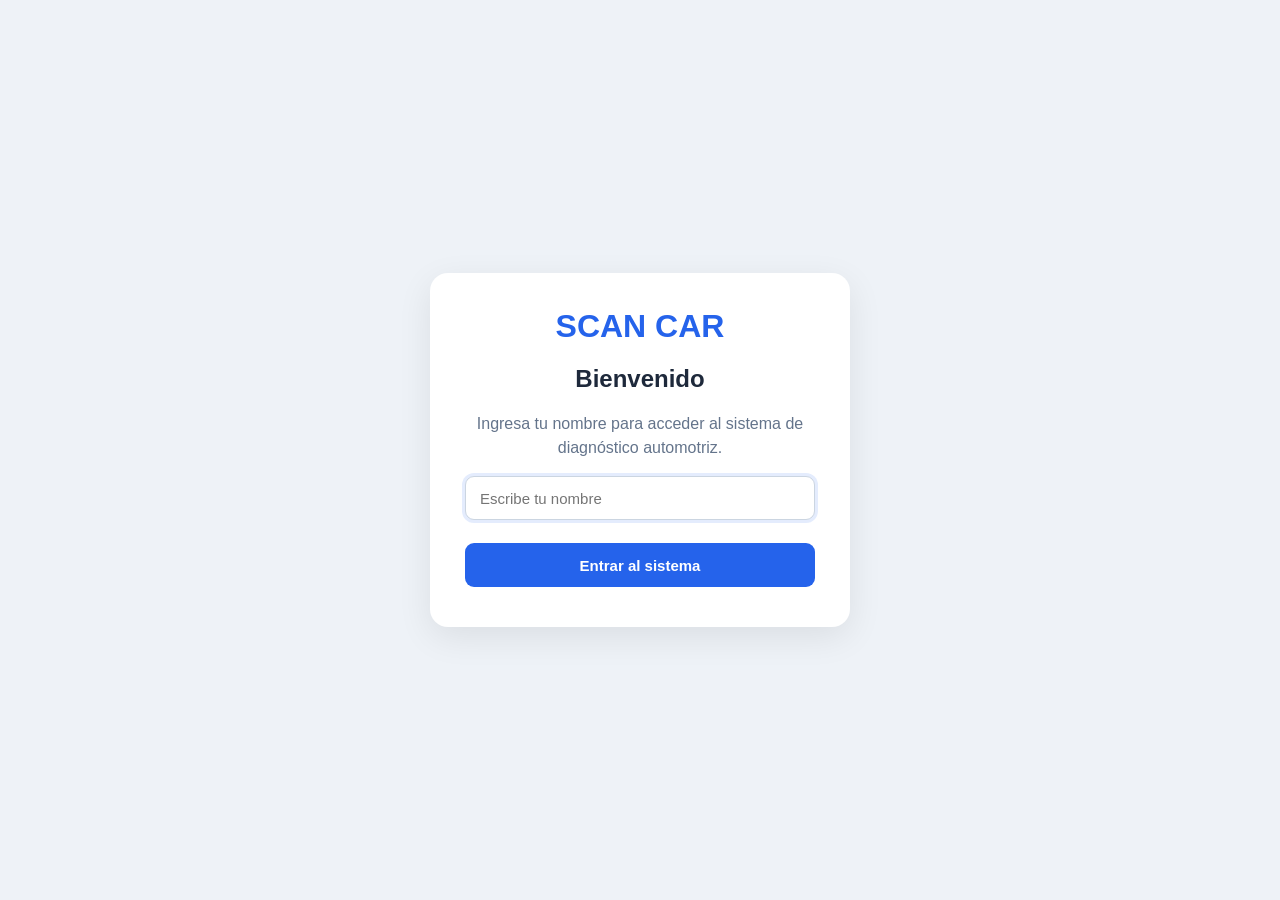
<file: index.html>
<!DOCTYPE html>
<html lang="es">
<head>
    
<meta name="viewport" content="width=device-width, initial-scale=1.0">
<meta name="theme-color" content="#123b66">
<link rel="manifest" href="./manifest.json">

    <meta charset="UTF-8">
    <meta name="viewport" content="width=device-width, initial-scale=1.0">
    <title>SCAN CAR | Panel principal</title>
    <link rel="stylesheet" href="estilos.css">

    <style>
        * {
            box-sizing: border-box;
        }

        body {
            margin: 0;
            font-family: Arial, sans-serif;
            background: #eef2f7;
            color: #1e293b;
        }

        .login-container {
            min-height: 100vh;
            display: flex;
            align-items: center;
            justify-content: center;
            padding: 20px;
        }

        .login-card {
            background: white;
            width: 100%;
            max-width: 420px;
            padding: 35px;
            border-radius: 18px;
            box-shadow: 0 10px 35px #00000015;
            text-align: center;
        }

        .logo {
            font-size: 32px;
            font-weight: bold;
            color: #2563eb;
            margin-bottom: 8px;
        }

        .login-card p {
            color: #64748b;
            line-height: 1.5;
        }

        input {
            width: 100%;
            padding: 14px;
            border: 1px solid #cbd5e1;
            border-radius: 9px;
            margin: 15px 0;
            font-size: 16px;
        }

        button, .btn {
            display: inline-block;
            border: none;
            border-radius: 9px;
            padding: 12px 18px;
            background: #2563eb;
            color: white;
            font-size: 15px;
            text-decoration: none;
            cursor: pointer;
            font-weight: bold;
        }

        button:hover, .btn:hover {
            background: #1d4ed8;
        }

        .login-card button {
            width: 100%;
        }

        .app {
            min-height: 100vh;
            display: flex;
        }

        .sidebar {
            width: 245px;
            flex-shrink: 0;
            background: #0f172a;
            color: white;
            padding: 25px 15px;
        }

        .sidebar h2 {
            margin: 0 0 8px;
            color: #60a5fa;
        }

        .sidebar p {
            color: #cbd5e1;
            font-size: 14px;
            margin-bottom: 30px;
        }

        .sidebar a {
            display: block;
            color: #e2e8f0;
            text-decoration: none;
            padding: 13px;
            border-radius: 8px;
            margin: 5px 0;
        }

        .sidebar a:hover,
        .sidebar a.active {
            background: #1e293b;
            color: #60a5fa;
        }

        .main {
            flex: 1;
            min-width: 0;
            padding: 30px;
        }

        .topbar {
            display: flex;
            justify-content: space-between;
            align-items: center;
            flex-wrap: wrap;
            gap: 15px;
            margin-bottom: 25px;
        }

        .topbar h1 {
            margin: 0;
            font-size: 28px;
        }

        .welcome {
            color: #64748b;
            margin-top: 8px;
        }

        .logout {
            background: #dc2626;
        }

        .logout:hover {
            background: #b91c1c;
        }

        .hero {
            background: linear-gradient(135deg, #1d4ed8, #0f172a);
            color: white;
            padding: 32px;
            border-radius: 16px;
            margin-bottom: 25px;
        }

        .hero h2 {
            font-size: 28px;
            margin-top: 0;
        }

        .hero p {
            line-height: 1.6;
            max-width: 650px;
        }

        .cards {
            display: grid;
            grid-template-columns: repeat(auto-fit, minmax(210px, 1fr));
            gap: 18px;
        }

        .card {
            background: white;
            padding: 22px;
            border-radius: 14px;
            box-shadow: 0 5px 20px #00000008;
        }

        .card .emoji {
            font-size: 30px;
        }

        .card h3 {
            margin-bottom: 8px;
        }

        .card p {
            color: #64748b;
            line-height: 1.5;
            min-height: 45px;
        }

        .card a {
            display: inline-block;
            margin-top: 8px;
        }

        .footer {
            margin-top: 30px;
            color: #64748b;
            font-size: 13px;
            text-align: center;
        }

        @media (max-width: 700px) {
            .app {
                display: block;
            }

            .sidebar {
                width: 100%;
            }

            .sidebar p {
                margin-bottom: 15px;
            }

            .main {
                padding: 18px;
            }

            .topbar h1 {
                font-size: 23px;
            }
        }
    </style>
</head>

<body>
    <div id="contenido"></div>

    <script>
        // No redirigir la página automáticamente.
        // Si no existe un nombre guardado, mostrar el formulario.
        const contenido = document.getElementById("contenido");
        const nombreGuardado = localStorage.getItem("scanCarNombre");

        function mostrarLogin() {
            contenido.innerHTML = `
                <main class="login-container">
                    <section class="login-card">
                        <div class="logo"> SCAN CAR</div>
                        <h2>Bienvenido</h2>
                        <p>Ingresa tu nombre para acceder al sistema de diagnóstico automotriz.</p>

                        <form id="formLogin">
                            <input
                                type="text"
                                id="nombre"
                                placeholder="Escribe tu nombre"
                                autocomplete="name"
                                required
                                maxlength="60"
                            >
                            <button type="submit">Entrar al sistema</button>
                        </form>
                    </section>
                </main>
            `;

            const formulario = document.getElementById("formLogin");
            const campoNombre = document.getElementById("nombre");

            formulario.addEventListener("submit", function(evento) {
                evento.preventDefault();

                const nombre = campoNombre.value.trim();

                if (nombre.length === 0) {
                    campoNombre.focus();
                    return;
                }

                localStorage.setItem("scanCarNombre", nombre);

                // Mostrar el panel directamente, sin redirecciones.
                mostrarPanel(nombre);
            });

            campoNombre.focus();
        }

        function mostrarPanel(nombre) {
            contenido.innerHTML = `
                <div class="app">
                    <aside class="sidebar">
                        <h2> SCAN CAR</h2>
                        <p>Sistema de diagnóstico automotriz</p>

                        <a href="index.html" class="active"> Inicio</a>
                        <a href="vehiculo.html"> Seleccionar vehículo</a>
                        <a href="diagnostico.html"> Nuevo diagnóstico</a>
                        <a href="resultado.html"> Resultados</a>
                        <a href="historial.html"> Historial</a>
                        <a href="mantenimiento.html"> Mantenimiento</a>
                    </aside>

                    <main class="main">
                        <header class="topbar">
                            <div>
                                <h1>Panel principal</h1>
                                <p class="welcome">
                                    ¡Hola, ${escaparHTML(nombre)}! Bienvenido a SCAN CAR.
                                </p>
                            </div>

                            <button type="button" class="logout" id="cerrarSesion">
                                Cerrar sesión
                            </button>
                        </header>

                        <section class="hero">
                            <h2>Tu vehículo, en buenas manos</h2>
                            <p>
                                SCAN CAR te permite registrar tu vehículo, consultar
                                diagnósticos de demostración y revisar recomendaciones
                                básicas para el mantenimiento de tu automóvil.
                            </p>
                            <a href="vehiculo.html" class="btn">Comenzar</a>
                        </section>

                        <section class="cards">
                            <article class="card">
                                <div class="emoji"></div>
                                <h3>Mi vehículo</h3>
                                <p>Selecciona la marca, modelo y datos de tu automóvil.</p>
                                <a href="vehiculo.html" class="btn">Seleccionar</a>
                            </article>

                            <article class="card">
                                <div class="emoji"></div>
                                <h3>Diagnóstico</h3>
                                <p>Registra un sonido para consultar el resultado de demostración.</p>
                                <a href="diagnostico.html" class="btn">Diagnosticar</a>
                            </article>

                            <article class="card">
                                <div class="emoji"></div>
                                <h3>Resultados</h3>
                                <p>Consulta el último reporte de diagnóstico guardado.</p>
                                <a href="resultado.html" class="btn">Ver resultados</a>
                            </article>

                            <article class="card">
                                <div class="emoji"></div>
                                <h3>Historial</h3>
                                <p>Revisa el último diagnóstico almacenado en el navegador.</p>
                                <a href="historial.html" class="btn">Ver historial</a>
                            </article>

                            <article class="card">
                                <div class="emoji"></div>
                                <h3>Mantenimiento</h3>
                                <p>Marca las tareas básicas de mantenimiento que hayas revisado.</p>
                                <a href="mantenimiento.html" class="btn">Abrir checklist</a>
                            </article>
                        </section>

                        <div class="footer">
                            SCAN CAR · Prototipo de diagnóstico automotriz
                        </div>
                    </main>
                </div>
            `;

            document.getElementById("cerrarSesion").addEventListener("click", function() {
                localStorage.removeItem("scanCarNombre");
                // Mostrar el formulario sin recargar ni redirigir.
                mostrarLogin();
            });
        }

        function escaparHTML(texto) {
            return texto.replace(/[&<>"']/g, function(caracter) {
                const entidades = {
                    "&": "&amp;",
                    "<": "&lt;",
                    ">": "&gt;",
                    '"': "&quot;",
                    "'": "&#39;"
                };

                return entidades[caracter];
            });
        }

        // Elegir una sola vista al cargar la página.
        if (nombreGuardado && nombreGuardado.trim() !== "") {
            mostrarPanel(nombreGuardado);
        } else {
            mostrarLogin();
        }
    </script>
    
<script>
  if ("serviceWorker" in navigator) {
    window.addEventListener("load", () => {
      navigator.serviceWorker.register("./service-worker.js")
        .then(() => console.log("SCAN CAR: servicio registrado"))
        .catch((error) => console.error("Error PWA:", error));
    });
  }
</script>

</body>
</html>
</file>
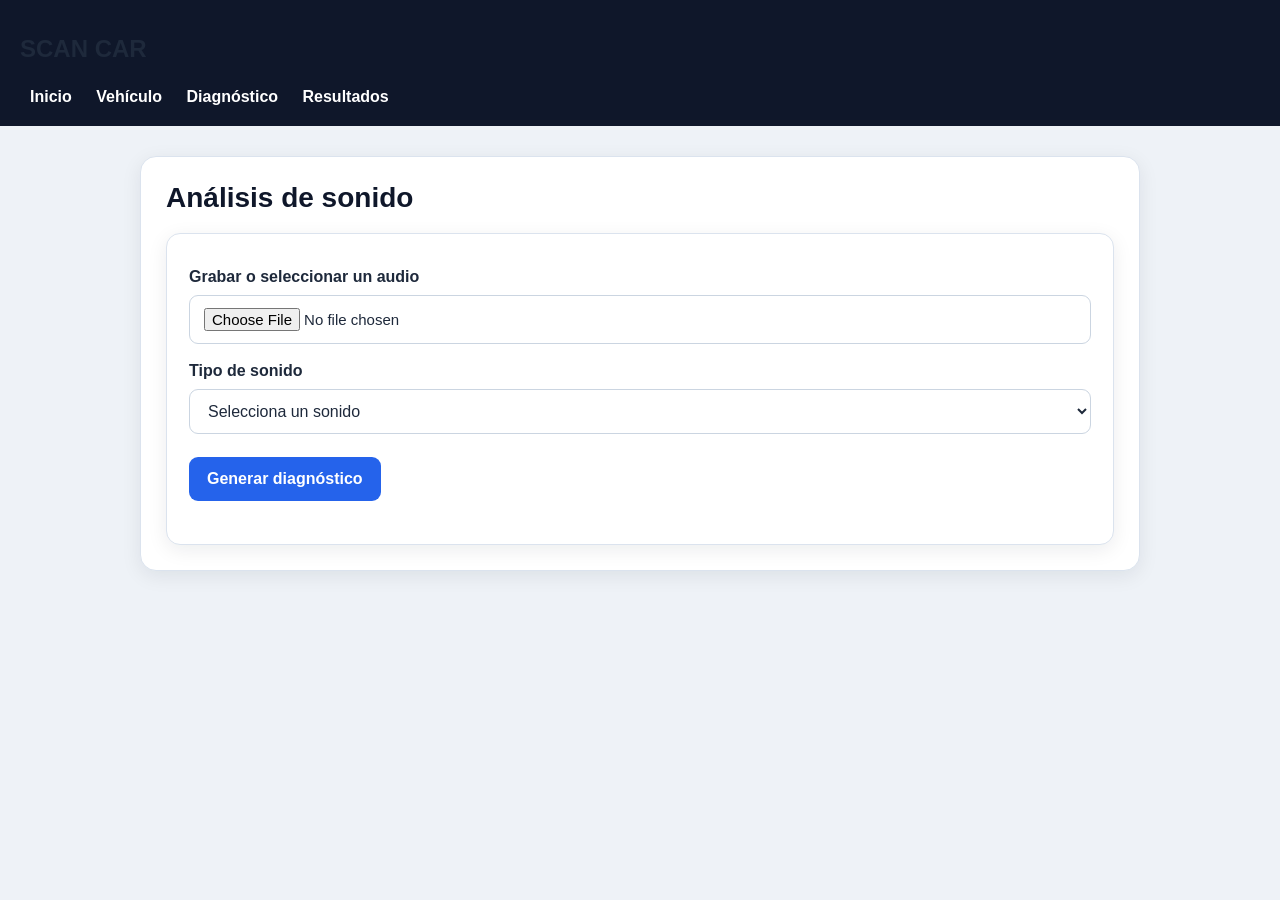
<file: diagnostico.html>
<!DOCTYPE html>
<html lang="es">
<head>
<meta charset="UTF-8">
<meta name="viewport" content="width=device-width, initial-scale=1">
<title>SCAN CAR - Diagnóstico</title>
<link rel="stylesheet" href="estilos.css">
</head>
<body>
<nav>
    <h2> SCAN CAR</h2>
    <a href="index.html">Inicio</a>
    <a href="vehiculo.html">Vehículo</a>
    <a href="diagnostico.html">Diagnóstico</a>
    <a href="resultado.html">Resultados</a>
</nav>

<main class="contenedor">
    <h1>Análisis de sonido</h1>
    <div class="tarjeta">
        <label>Grabar o seleccionar un audio</label>
        <input type="file" id="audio" accept="audio/*">
        <audio id="reproductor" controls hidden></audio>

        <label>Tipo de sonido</label>
        <select id="sonido">
            <option value="">Selecciona un sonido</option>
            <option value="normal">Sonido normal</option>
            <option value="golpeteo">Golpeteo metálico</option>
            <option value="chillido">Chillido</option>
            <option value="vibracion">Vibración irregular</option>
            <option value="arranque">Problema al arrancar</option>
        </select>

        <button onclick="analizar()">Generar diagnóstico</button>
        <p id="mensaje"></p>
    </div>
</main>
<script src="app.js"></script>
</body>
</html>
</file>
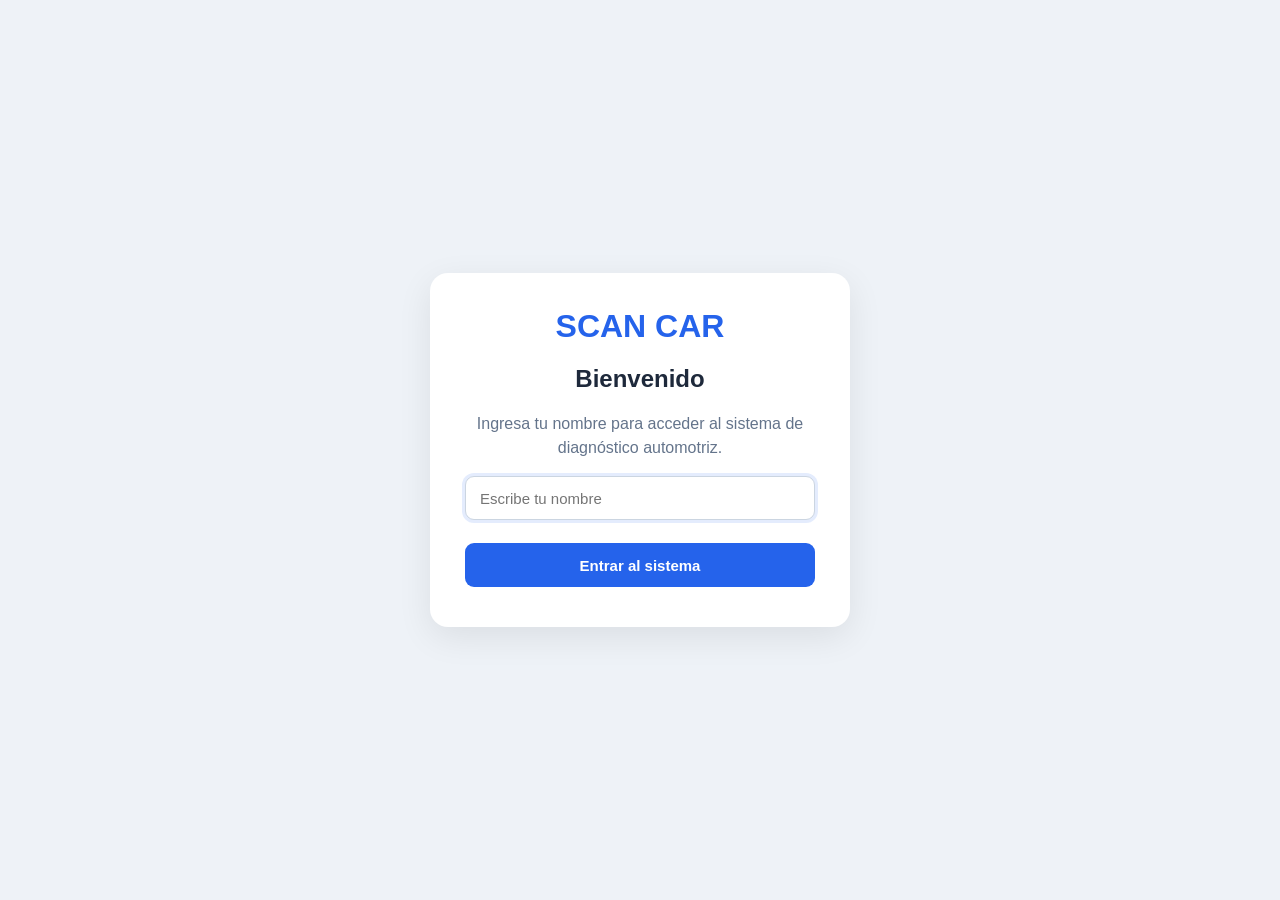
<file: historial.html>
<!DOCTYPE html>
<html lang="es">
<head>
    <meta charset="UTF-8">
    <meta name="viewport" content="width=device-width, initial-scale=1.0">
    <title>SCAN CAR | Historial</title>
    <link rel="stylesheet" href="estilos.css">
</head>
<body class="app-layout">

    <aside class="menu-lateral">
        <a class="marca-logo" href="index.html">SCAN<span>CAR</span></a>
        <p class="menu-titulo">MENÚ PRINCIPAL</p>
        <nav class="navegacion">
            <a href="index.html">⌂ &nbsp; Inicio</a>
            <a href="vehiculo.html"> &nbsp; Mis vehículos</a>
            <a href="diagnostico.html">◉ &nbsp; Nuevo diagnóstico</a>
            <a class="activo" href="historial.html">▤ &nbsp; Historial</a>
            <a href="mantenimiento.html"> &nbsp; Mantenimiento</a>
        </nav>
        <div class="menu-inferior">
            <p>SCAN CAR v1.0</p>
            <button class="enlace-menu" id="cerrarSesion">↪ Cerrar sesión</button>
        </div>
    </aside>

    <main class="contenido-app">
        <header class="encabezado-panel">
            <div>
                <p class="texto-secundario">REGISTRO DEL SISTEMA</p>
                <h1>Historial de diagnósticos</h1>
                <p class="texto-secundario">Consulta el último reporte disponible.</p>
            </div>
            <div class="avatar-usuario" id="avatar">U</div>
        </header>

        <section class="tarjeta-mantenimiento" id="reporte">
            <h2>Último diagnóstico</h2>
            <p class="texto-secundario">Todavía no hay un diagnóstico guardado.</p>
            <a href="diagnostico.html" class="boton-azul">Crear diagnóstico</a>
        </section>

        <footer class="pie-app">
            SCAN CAR © 2026 · Historial de revisión
        </footer>
    </main>

    <script>
        const nombre = localStorage.getItem("scanCarNombre");

        if (!nombre) {
            window.location.href = "index.html?acceso=1";
        }

        document.getElementById("avatar").textContent =
            (nombre || "U").charAt(0).toUpperCase();

        const reporte = JSON.parse(
            localStorage.getItem("diagnostico") || "null"
        );

        const vehiculo = JSON.parse(
            localStorage.getItem("vehiculo") || "null"
        );

        const contenedor = document.getElementById("reporte");

        if (reporte) {
            contenedor.replaceChildren();

            const titulo = document.createElement("h2");
            titulo.textContent = "Último diagnóstico guardado";

            const fecha = document.createElement("p");
            fecha.className = "texto-secundario";
            fecha.textContent = "Consulta registrada en este navegador.";

            const auto = document.createElement("p");
            auto.textContent = vehiculo
                ? `Vehículo: ${vehiculo.marca} ${vehiculo.modelo} ${vehiculo.anio}`
                : "Vehículo: no disponible";

            const sonido = document.createElement("p");
            sonido.textContent = "Tipo de sonido: " +
                (reporte.sonido || reporte.tipoSonido || "No especificado");

            const enlace = document.createElement("a");
            enlace.href = "resultado.html";
            enlace.className = "boton-azul";
            enlace.textContent = "Ver reporte completo";

            contenedor.append(titulo, fecha, auto, sonido, enlace);
        }

        document.getElementById("cerrarSesion").addEventListener("click", () => {
            localStorage.removeItem("scanCarNombre");
            window.location.href = "index.html?acceso=1";
        });
    </script>
</body>
</html>
</file>
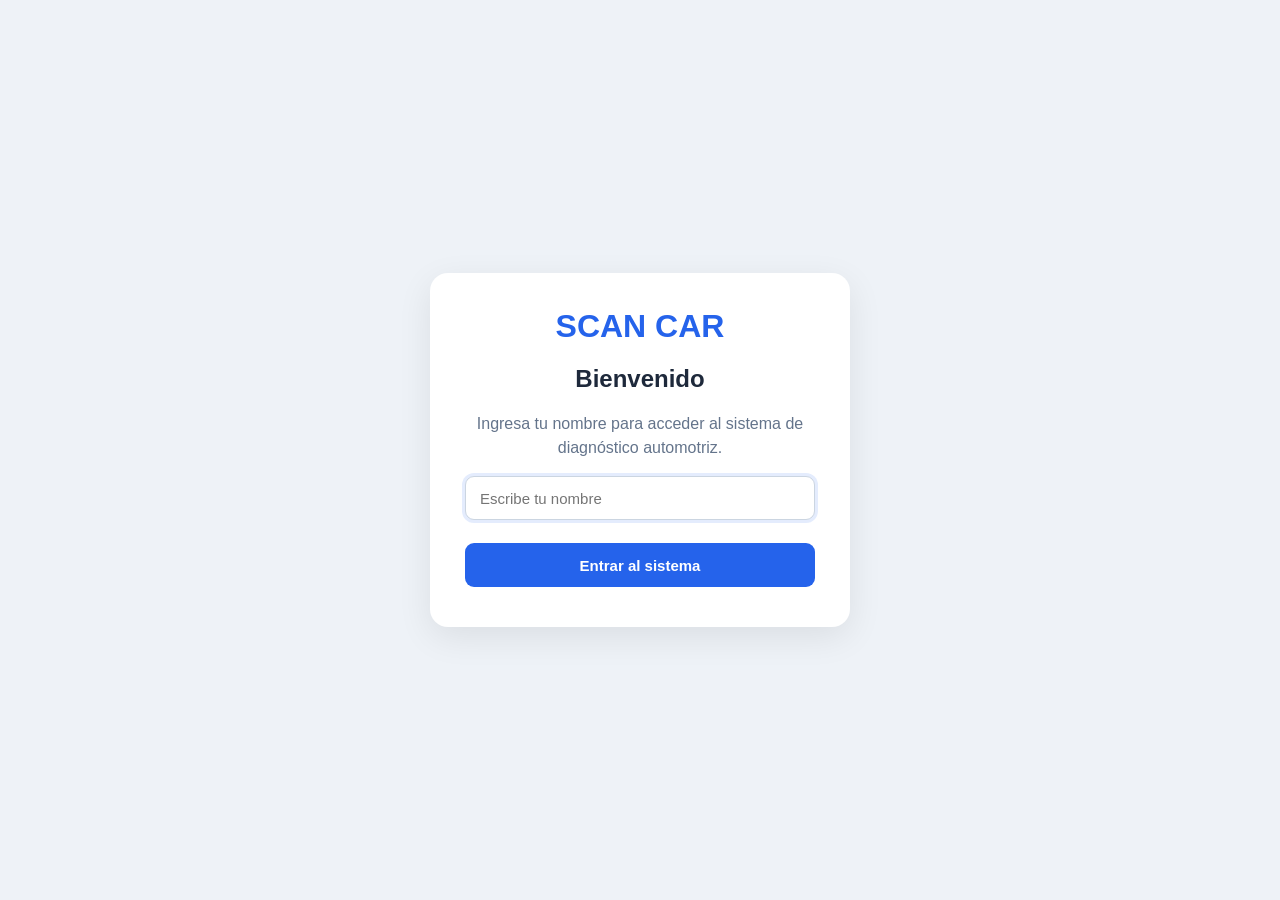
<file: mantenimiento.html>
<!DOCTYPE html>
<html lang="es">
<head>
    <meta charset="UTF-8">
    <meta name="viewport" content="width=device-width, initial-scale=1.0">
    <title>SCAN CAR | Mantenimiento</title>
    <link rel="stylesheet" href="estilos.css">
</head>
<body class="app-layout">

    <aside class="menu-lateral">
        <a class="marca-logo" href="index.html">SCAN<span>CAR</span></a>
        <p class="menu-titulo">MENÚ PRINCIPAL</p>
        <nav class="navegacion">
            <a href="index.html">⌂ &nbsp; Inicio</a>
            <a href="vehiculo.html"> &nbsp; Mis vehículos</a>
            <a href="diagnostico.html">◉ &nbsp; Nuevo diagnóstico</a>
            <a href="historial.html">▤ &nbsp; Historial</a>
            <a class="activo" href="mantenimiento.html"> &nbsp; Mantenimiento</a>
        </nav>
        <div class="menu-inferior">
            <p>SCAN CAR v1.0</p>
            <button class="enlace-menu" id="cerrarSesion">↪ Cerrar sesión</button>
        </div>
    </aside>

    <main class="contenido-app">
        <header class="encabezado-panel">
            <div>
                <p class="texto-secundario">PREVENCIÓN AUTOMOTRIZ</p>
                <h1>Mantenimiento preventivo</h1>
                <p class="texto-secundario">Lleva un control de las revisiones de tu vehículo.</p>
            </div>
            <div class="avatar-usuario" id="avatar">U</div>
        </header>

        <section class="bienvenida-panel">
            <div>
                <p class="etiqueta-azul">LISTA DE VERIFICACIÓN</p>
                <h2>Cuida tu vehículo antes de que falle.</h2>
                <p>Marca los componentes que ya revisaste. Tus cambios quedarán guardados en este navegador.</p>
            </div>
            <div class="imagen-auto">🛠️</div>
        </section>

        <section class="tarjeta-mantenimiento">
            <div class="fila-titulo">
                <h2>Lista de mantenimiento</h2>
                <span class="contador" id="contador">0 de 6 revisados</span>
            </div>

            <div class="barra-progreso">
                <div id="progreso"></div>
            </div>

            <div id="listaMantenimiento"></div>

            <div class="acciones-mantenimiento">
                <button class="boton-azul" id="guardar">Guardar revisiones</button>
                <button class="boton-secundario" id="reiniciar">Restablecer lista</button>
            </div>

            <p class="texto-secundario nota-mantenimiento">
                Esta lista es orientativa. Sigue el manual del fabricante y acude a un mecánico
                para revisiones técnicas.
            </p>
        </section>

        <footer class="pie-app">
            SCAN CAR © 2026 · Mantenimiento preventivo
        </footer>
    </main>

    <script>
        const nombre = localStorage.getItem("scanCarNombre");

        if (!nombre) {
            window.location.href = "index.html?acceso=1";
        }

        document.getElementById("avatar").textContent =
            (nombre || "U").charAt(0).toUpperCase();

        const tareasIniciales = [
            { id: "aceite", nombre: "Nivel y estado del aceite", detalle: "Comprobar según el manual del vehículo." },
            { id: "frenos", nombre: "Frenos", detalle: "Prestar atención a ruidos o cambios al frenar." },
            { id: "bateria", nombre: "Batería", detalle: "Revisar su estado y conexiones visibles." },
            { id: "llantas", nombre: "Llantas y presión", detalle: "Comprobar presión y desgaste." },
            { id: "luces", nombre: "Luces y señales", detalle: "Verificar faros, direccionales y luces traseras." },
            { id: "refrigerante", nombre: "Sistema de refrigeración", detalle: "Revisar el nivel en frío y buscar fugas visibles." }
        ];

        const clave = "scanCarMantenimiento";
        let tareasGuardadas = JSON.parse(localStorage.getItem(clave) || "null");

        if (!Array.isArray(tareasGuardadas) ||
            !tareasGuardadas.every(t => tareasIniciales.some(i => i.id === t.id))) {
            tareasGuardadas = tareasIniciales.map(t => ({
                ...t,
                completado: false,
                fecha: ""
            }));
        } else {
            tareasGuardadas = tareasIniciales.map(t => {
                const anterior = tareasGuardadas.find(item => item.id === t.id);
                return {
                    ...t,
                    completado: anterior ? Boolean(anterior.completado) : false,
                    fecha: anterior ? (anterior.fecha || "") : ""
                };
            });
        }

        const lista = document.getElementById("listaMantenimiento");

        function dibujarLista() {
            lista.innerHTML = "";

            tareasGuardadas.forEach(tarea => {
                const fila = document.createElement("label");
                fila.className = "fila-mantenimiento";

                const checkbox = document.createElement("input");
                checkbox.type = "checkbox";
                checkbox.checked = tarea.completado;
                checkbox.addEventListener("change", () => {
                    tarea.completado = checkbox.checked;
                    tarea.fecha = checkbox.checked
                        ? new Date().toLocaleDateString("es-MX")
                        : "";
                    actualizarProgreso();
                });

                const contenido = document.createElement("span");
                contenido.className = "contenido-tarea";

                const titulo = document.createElement("strong");
                titulo.textContent = tarea.nombre;

                const detalle = document.createElement("small");
                detalle.textContent = tarea.detalle;

                const estado = document.createElement("small");
                estado.className = "fecha-tarea";
                estado.textContent = tarea.completado
                    ? "Revisado: " + tarea.fecha
                    : "Pendiente de revisión";

                contenido.append(titulo, detalle, estado);
                fila.append(checkbox, contenido);
                lista.appendChild(fila);
            });

            actualizarProgreso();
        }

        function actualizarProgreso() {
            const total = tareasGuardadas.length;
            const hechas = tareasGuardadas.filter(t => t.completado).length;

            document.getElementById("contador").textContent =
                `${hechas} de ${total} revisados`;

            document.getElementById("progreso").style.width =
                (total ? hechas / total * 100 : 0) + "%";
        }

        document.getElementById("guardar").addEventListener("click", () => {
            localStorage.setItem(clave, JSON.stringify(tareasGuardadas));
            alert("Las revisiones se guardaron correctamente.");
        });

        document.getElementById("reiniciar").addEventListener("click", () => {
            if (!confirm("¿Quieres marcar todas las tareas como pendientes?")) return;

            tareasGuardadas = tareasIniciales.map(t => ({
                ...t,
                completado: false,
                fecha: ""
            }));

            localStorage.setItem(clave, JSON.stringify(tareasGuardadas));
            dibujarLista();
        });

        document.getElementById("cerrarSesion").addEventListener("click", () => {
            localStorage.removeItem("scanCarNombre");
            window.location.href = "index.html?acceso=1";
        });

        dibujarLista();
    </script>
</body>
</html>
</file>
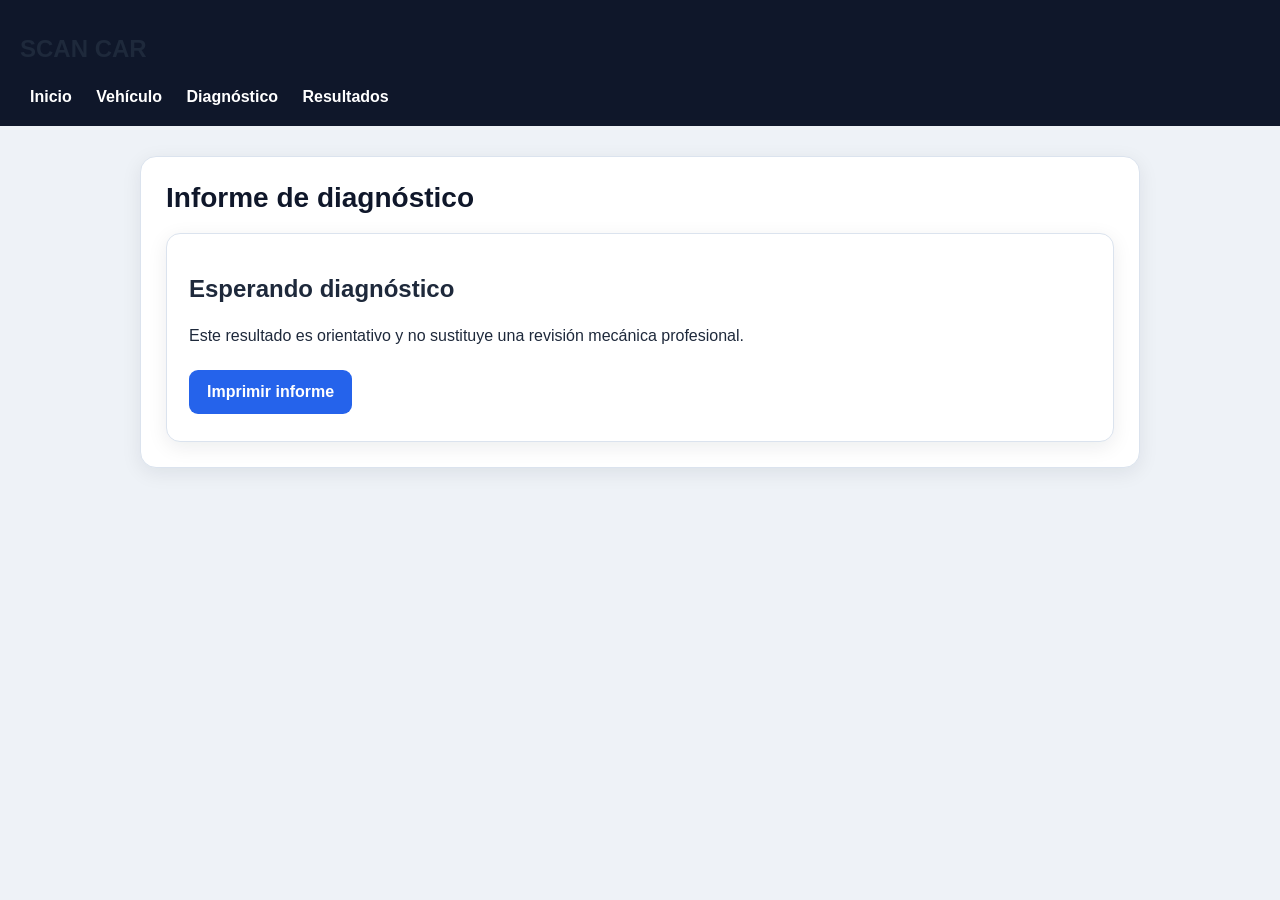
<file: resultado.html>
<!DOCTYPE html>
<html lang="es">
<head>
<meta charset="UTF-8">
<meta name="viewport" content="width=device-width, initial-scale=1">
<title>SCAN CAR - Resultados</title>
<link rel="stylesheet" href="estilos.css">
</head>
<body>
<nav>
    <h2> SCAN CAR</h2>
    <a href="index.html">Inicio</a>
    <a href="vehiculo.html">Vehículo</a>
    <a href="diagnostico.html">Diagnóstico</a>
    <a href="resultado.html">Resultados</a>
</nav>

<main class="contenedor">
    <h1>Informe de diagnóstico</h1>
    <div class="tarjeta">
        <h2 id="titulo">Esperando diagnóstico</h2>
        <p id="vehiculo"></p>
        <p id="observacion"></p>
        <p id="causas"></p>
        <p id="recomendacion"></p>
        <p class="nota">Este resultado es orientativo y no
        sustituye una revisión mecánica profesional.</p>
        <button onclick="window.print()">Imprimir informe</button>
    </div>
</main>
<script src="app.js"></script>
</body>
</html>
</file>
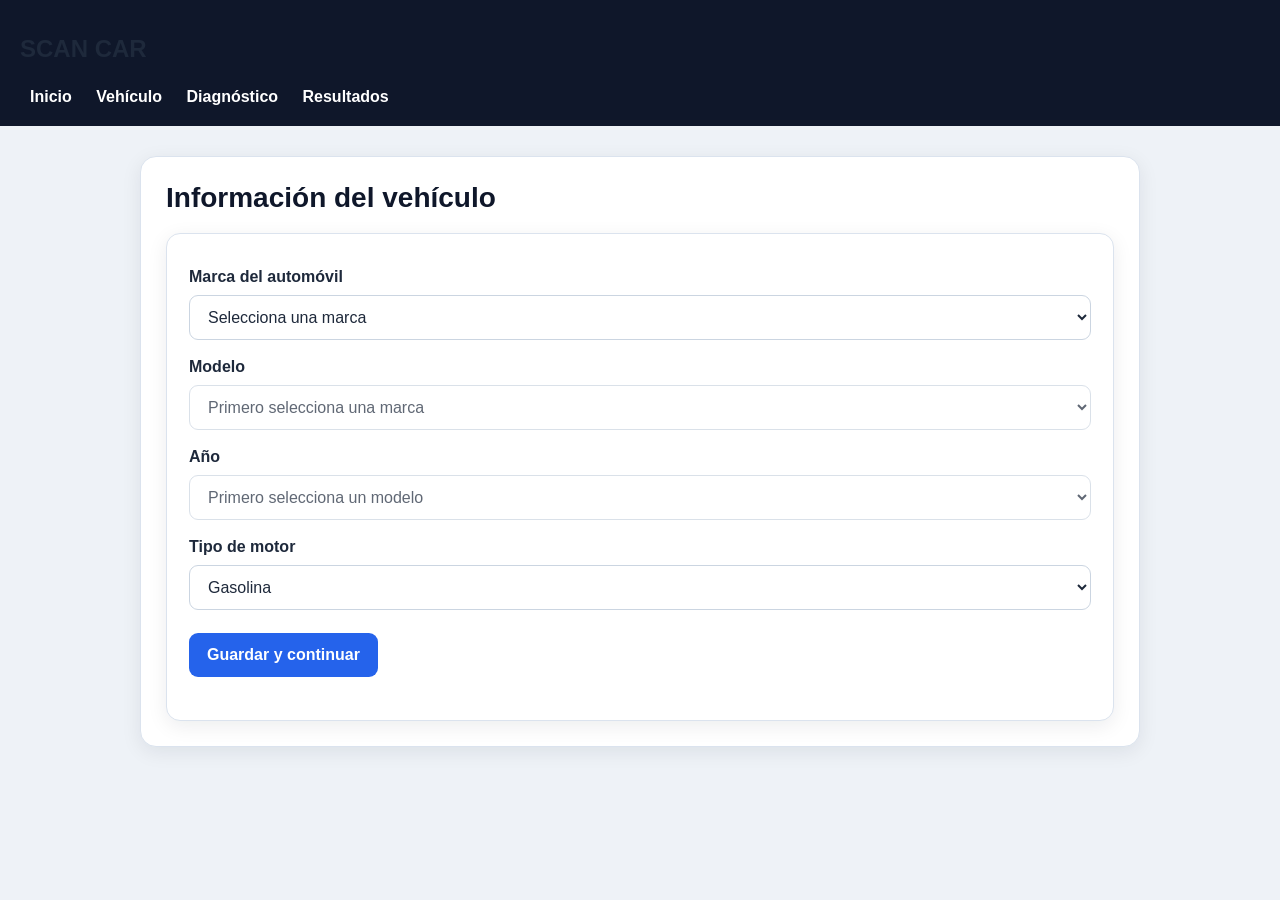
<file: vehiculo.html>
<!DOCTYPE html>
<html lang="es">
<head>
<meta charset="UTF-8">
<meta name="viewport" content="width=device-width, initial-scale=1">
<title>SCAN CAR - Vehículo</title>
<link rel="stylesheet" href="estilos.css">
</head>
<body>

<nav>
    <h2> SCAN CAR</h2>
    <a href="index.html">Inicio</a>
    <a href="vehiculo.html">Vehículo</a>
    <a href="diagnostico.html">Diagnóstico</a>
    <a href="resultado.html">Resultados</a>
</nav>

<main class="contenedor">
    <h1>Información del vehículo</h1>

    <div class="tarjeta">
        <label>Marca del automóvil</label>
        <select id="marca">
            <option value="">Selecciona una marca</option>
            <option>Nissan</option>
            <option>Toyota</option>
            <option>Chevrolet</option>
            <option>Ford</option>
            <option>Volkswagen</option>
            <option>Honda</option>
            <option>Mazda</option>
            <option>Kia</option>
            <option>Hyundai</option>
            <option>BMW</option>
            <option>Audi</option>
            <option>Mercedes-Benz</option>
        </select>

        <label>Modelo</label>
        <select id="modelo" disabled>
            <option value="">Primero selecciona una marca</option>
        </select>

        <label>Año</label>
        <select id="anio" disabled>
            <option value="">Primero selecciona un modelo</option>
        </select>

        <label>Tipo de motor</label>
        <select id="motor">
            <option>Gasolina</option>
            <option>Diésel</option>
            <option>Híbrido</option>
            <option>Eléctrico</option>
        </select>

        <button onclick="guardarVehiculo()">
            Guardar y continuar
        </button>

        <p id="mensaje"></p>
    </div>
</main>

<script src="app.js"></script>
</body>
</html>
</file>
<file: estilos.css>
/* ===== SCAN CAR: PANEL, MENÚ Y MANTENIMIENTO ===== */

.app-layout {
    margin: 0;
    min-height: 100vh;
    display: flex;
    background: #0b1120;
    color: #e8eef8;
    font-family: Arial, Helvetica, sans-serif;
}

.menu-lateral {
    width: 245px;
    flex-shrink: 0;
    box-sizing: border-box;
    padding: 28px 18px;
    background: #0f172a;
    border-right: 1px solid #26354c;
    display: flex;
    flex-direction: column;
}

.marca-logo {
    color: white;
    font-size: 25px;
    font-weight: 900;
    letter-spacing: 2px;
    text-decoration: none;
    padding: 0 10px;
}

.marca-logo span,
.pantalla-acceso h1 span {
    color: #38bdf8;
}

.menu-titulo {
    margin: 42px 10px 15px;
    color: #73849d;
    font-size: 11px;
    font-weight: bold;
    letter-spacing: 1.5px;
}

.navegacion {
    display: flex;
    flex-direction: column;
    gap: 8px;
}

.navegacion a {
    padding: 13px 12px;
    color: #a8b5c9;
    text-decoration: none;
    font-size: 14px;
    border-radius: 8px;
    transition: 0.2s;
}

.navegacion a:hover,
.navegacion a.activo {
    background: #12304a;
    color: #38bdf8;
}

.menu-inferior {
    margin-top: auto;
    padding: 25px 10px 0;
    color: #73849d;
    font-size: 12px;
}

.enlace-menu {
    background: none;
    border: none;
    padding: 8px 0;
    color: #a8b5c9;
    cursor: pointer;
    font-size: 13px;
}

.enlace-menu:hover {
    color: #38bdf8;
}

.contenido-app {
    flex: 1;
    min-width: 0;
    padding: 35px;
    max-width: 1500px;
    margin: 0 auto;
}

.encabezado-panel {
    display: flex;
    justify-content: space-between;
    align-items: center;
    gap: 20px;
    margin-bottom: 30px;
}

.encabezado-panel h1 {
    margin: 8px 0;
    font-size: 29px;
}

.texto-secundario {
    color: #91a0b7;
    font-size: 13px;
    line-height: 1.6;
}

.encabezado-panel .texto-secundario {
    margin: 4px 0;
}

.avatar-usuario {
    width: 46px;
    height: 46px;
    border-radius: 50%;
    display: grid;
    place-items: center;
    background: #123d5b;
    border: 1px solid #38bdf8;
    color: #7dd3fc;
    font-weight: bold;
    font-size: 20px;
}

.bienvenida-panel {
    display: flex;
    justify-content: space-between;
    align-items: center;
    gap: 25px;
    padding: 30px;
    border: 1px solid #254565;
    border-radius: 16px;
    background: linear-gradient(120deg, #10223a, #123754);
    margin-bottom: 32px;
}

.bienvenida-panel > div:first-child {
    max-width: 650px;
}

.etiqueta-azul {
    color: #38bdf8;
    font-size: 11px;
    font-weight: bold;
    letter-spacing: 1.5px;
}

.bienvenida-panel h2 {
    font-size: 27px;
    margin: 12px 0;
}

.bienvenida-panel p:not(.etiqueta-azul) {
    color: #bdcce0;
    line-height: 1.7;
    font-size: 14px;
}

.imagen-auto {
    font-size: 68px;
    padding: 15px;
}

.boton-azul,
.boton-secundario {
    display: inline-block;
    padding: 12px 17px;
    border-radius: 8px;
    font-size: 13px;
    font-weight: bold;
    text-decoration: none;
    cursor: pointer;
    transition: 0.2s;
}

.boton-azul {
    background: #0284c7;
    border: 1px solid #0284c7;
    color: white;
}

.boton-azul:hover {
    background: #0369a1;
}

.boton-secundario {
    background: #17253a;
    border: 1px solid #3a4b64;
    color: #dce8f8;
}

.boton-secundario:hover {
    background: #253650;
}

.titulo-seccion {
    margin: 0 0 17px;
    font-size: 19px;
}

.rejilla-resumen {
    display: grid;
    grid-template-columns: repeat(3, minmax(0, 1fr));
    gap: 18px;
}

.tarjeta-resumen,
.tarjeta-consejo,
.tarjeta-mantenimiento {
    padding: 22px;
    border: 1px solid #293952;
    border-radius: 13px;
    background: #111c30;
}

.icono-resumen {
    font-size: 25px;
}

.tarjeta-resumen p {
    color: #a8b5c9;
    font-size: 13px;
}

.tarjeta-resumen h3 {
    font-size: 17px;
    overflow-wrap: anywhere;
}

.tarjeta-resumen a {
    color: #38bdf8;
    font-size: 13px;
    text-decoration: none;
}

.tarjeta-consejo {
    margin-top: 25px;
    display: flex;
    justify-content: space-between;
    align-items: center;
    gap: 20px;
}

.tarjeta-consejo h2 {
    font-size: 17px;
}

.tarjeta-consejo p {
    color: #a8b5c9;
    font-size: 13px;
    line-height: 1.6;
}

.pie-app {
    margin-top: 35px;
    padding: 20px 0;
    border-top: 1px solid #253149;
    color: #73849d;
    font-size: 12px;
    text-align: center;
}

/* Mantenimiento */

.tarjeta-mantenimiento {
    max-width: 900px;
}

.fila-titulo {
    display: flex;
    justify-content: space-between;
    align-items: center;
    flex-wrap: wrap;
    gap: 10px;
}

.fila-titulo h2 {
    font-size: 19px;
}

.contador {
    color: #7dd3fc;
    font-size: 13px;
}

.barra-progreso {
    height: 7px;
    background: #253149;
    border-radius: 10px;
    overflow: hidden;
    margin: 10px 0 25px;
}

.barra-progreso div {
    width: 0;
    height: 100%;
    background: #38bdf8;
    transition: width 0.25s;
}

.fila-mantenimiento {
    display: flex;
    align-items: flex-start;
    gap: 14px;
    padding: 18px 4px;
    border-bottom: 1px solid #293952;
    cursor: pointer;
}

.fila-mantenimiento input {
    width: 18px;
    height: 18px;
    margin-top: 3px;
    accent-color: #0ea5e9;
    cursor: pointer;
}

.contenido-tarea {
    display: flex;
    flex-direction: column;
    gap: 6px;
}

.contenido-tarea strong {
    font-size: 14px;
}

.contenido-tarea small {
    color: #a8b5c9;
    font-size: 12px;
    line-height: 1.5;
}

.contenido-tarea .fecha-tarea {
    color: #38bdf8;
}

.acciones-mantenimiento {
    display: flex;
    gap: 12px;
    flex-wrap: wrap;
    margin-top: 25px;
}

.nota-mantenimiento {
    margin-top: 25px;
}

.pantalla-acceso {
    margin: auto;
    width: min(420px, calc(100% - 40px));
}

.pantalla-acceso .tarjeta-acceso {
    padding: 30px;
    border: 1px solid #293952;
    border-radius: 16px;
    background: #111c30;
}

.pantalla-acceso h1 {
    color: white;
}

.pantalla-acceso form {
    display: flex;
    flex-direction: column;
    gap: 12px;
}

.pantalla-acceso input {
    padding: 13px;
    border-radius: 8px;
    border: 1px solid #33445f;
    background: #0b1120;
    color: white;
}

@media (max-width: 900px) {
    .menu-lateral {
        width: 205px;
        padding: 22px 12px;
    }

    .contenido-app {
        padding: 25px 18px;
    }

    .rejilla-resumen {
        grid-template-columns: 1fr;
    }

    .bienvenida-panel {
        padding: 22px;
    }
}

@media (max-width: 620px) {
    .app-layout {
        flex-direction: column;
    }

    .menu-lateral {
        width: 100%;
        padding: 15px;
        border-right: none;
        border-bottom: 1px solid #26354c;
    }

    .menu-titulo {
        margin-top: 20px;
    }

    .navegacion {
        display: grid;
        grid-template-columns: repeat(2, minmax(0, 1fr));
    }

    .menu-inferior {
        padding-top: 10px;
    }

    .contenido-app {
        padding: 20px 14px;
    }

    .encabezado-panel h1 {
        font-size: 23px;
    }

    .bienvenida-panel {
        flex-direction: column-reverse;
        align-items: flex-start;
    }

    .imagen-auto {
        padding: 0;
        font-size: 45px;
    }

    .tarjeta-consejo {
        flex-direction: column;
        align-items: flex-start;
    }
}

/* =====================================
   ESTILO GENERAL DE LAS PAGINAS SCAN CAR
   ===================================== */

:root {
    --sc-azul: #2563eb;
    --sc-azul-oscuro: #0f172a;
    --sc-fondo: #eef2f7;
    --sc-blanco: #ffffff;
    --sc-texto: #1e293b;
    --sc-gris: #64748b;
    --sc-borde: #dbe3ee;
    --sc-sombra: 0 5px 20px rgba(15, 23, 42, 0.08);
}

body {
    margin: 0;
    font-family: Arial, Helvetica, sans-serif;
    background: var(--sc-fondo);
    color: var(--sc-texto);
}

main, section, article, form {
    max-width: 100%;
}

h1, h2, h3 {
    color: var(--sc-texto);
}

p {
    line-height: 1.6;
}

/* Contenedores y tarjetas */

.contenedor,
.container,
.contenido,
.panel,
.formulario,
.resultado,
.historial,
.diagnostico,
.vehiculo {
    width: min(100% - 32px, 1000px);
    margin: 30px auto;
    padding: 25px;
    background: var(--sc-blanco);
    border: 1px solid var(--sc-borde);
    border-radius: 16px;
    box-shadow: var(--sc-sombra);
}

.card,
.tarjeta {
    padding: 22px;
    background: var(--sc-blanco);
    border: 1px solid var(--sc-borde);
    border-radius: 14px;
    box-shadow: var(--sc-sombra);
}

/* Titulos */

.contenedor h1,
.container h1,
.contenido h1,
.panel h1,
.formulario h1,
.resultado h1,
.historial h1,
.diagnostico h1,
.vehiculo h1 {
    margin-top: 0;
    color: var(--sc-azul-oscuro);
    font-size: 28px;
}

.subtitulo {
    color: var(--sc-gris);
    margin-bottom: 24px;
}

/* Campos de formulario */

input:not([type="checkbox"]):not([type="radio"]),
select,
textarea {
    display: block;
    width: 100%;
    max-width: 100%;
    padding: 12px 14px;
    margin: 9px 0 18px;
    font-family: inherit;
    font-size: 15px;
    color: var(--sc-texto);
    background: white;
    border: 1px solid #cbd5e1;
    border-radius: 9px;
    outline: none;
}

input:focus,
select:focus,
textarea:focus {
    border-color: var(--sc-azul);
    box-shadow: 0 0 0 3px rgba(37, 99, 235, 0.12);
}

label {
    display: block;
    margin-top: 12px;
    font-weight: 600;
}

/* Botones y enlaces */

button,
.boton,
.btn {
    display: inline-block;
    padding: 12px 18px;
    margin: 5px 5px 5px 0;
    border: none;
    border-radius: 9px;
    background: var(--sc-azul);
    color: white;
    font-size: 15px;
    font-weight: bold;
    text-decoration: none;
    cursor: pointer;
    transition: background 0.2s, transform 0.2s;
}

button:hover,
.boton:hover,
.btn:hover {
    background: #1d4ed8;
    transform: translateY(-1px);
}

/* Tablas de resultados e historial */

table {
    width: 100%;
    border-collapse: collapse;
    margin: 20px 0;
    background: white;
    border-radius: 10px;
    overflow: hidden;
}

th {
    background: var(--sc-azul-oscuro);
    color: white;
    text-align: left;
}

th, td {
    padding: 14px;
    border-bottom: 1px solid var(--sc-borde);
}

tr:nth-child(even) {
    background: #f8fafc;
}

/* Listas */

ul {
    padding-left: 25px;
}

li {
    margin-bottom: 10px;
}

/* Mensajes y resultados */

.mensaje,
.alerta,
.recomendacion {
    padding: 15px;
    margin: 15px 0;
    border-radius: 10px;
    background: #eff6ff;
    border-left: 4px solid var(--sc-azul);
}

.estado {
    display: inline-block;
    padding: 6px 10px;
    border-radius: 20px;
    background: #dbeafe;
    color: #1d4ed8;
    font-weight: bold;
    font-size: 13px;
}

/* Imagen y audio */

img {
    max-width: 100%;
    height: auto;
    border-radius: 10px;
}

audio {
    width: 100%;
    max-width: 500px;
    margin: 12px 0;
}

/* Navegación superior, si la página la utiliza */

nav {
    padding: 15px 20px;
    background: var(--sc-azul-oscuro);
}

nav a {
    display: inline-block;
    margin: 5px 10px;
    color: white;
    text-decoration: none;
    font-weight: bold;
}

nav a:hover {
    color: #93c5fd;
}

/* Adaptación a celulares */

@media (max-width: 600px) {
    .contenedor,
    .container,
    .contenido,
    .panel,
    .formulario,
    .resultado,
    .historial,
    .diagnostico,
    .vehiculo {
        width: calc(100% - 24px);
        margin: 12px auto;
        padding: 17px;
    }

    .contenedor h1,
    .container h1,
    .contenido h1,
    .panel h1,
    .formulario h1,
    .resultado h1,
    .historial h1,
    .diagnostico h1,
    .vehiculo h1 {
        font-size: 23px;
    }

    table {
        font-size: 13px;
    }

    th, td {
        padding: 9px;
    }

    button, .boton, .btn {
        max-width: 100%;
    }
}

/* ==========================================
   SCAN CAR RESPONSIVE: CELULARES Y TABLETS
   ========================================== */

/* Evita que los elementos se salgan de la pantalla */
* {
    box-sizing: border-box;
}

html {
    width: 100%;
    min-height: 100%;
    scroll-behavior: smooth;
}

body {
    width: 100%;
    min-width: 0;
    overflow-x: hidden;
}

/* Las imágenes y los campos se adaptan */
img,
video,
canvas,
iframe {
    max-width: 100%;
}

input,
select,
textarea,
button {
    max-width: 100%;
    font-size: 16px;
}

input,
select,
textarea {
    min-height: 44px;
}

/* Panel principal y menú */
.app {
    display: flex;
    min-height: 100vh;
    width: 100%;
}

.sidebar {
    width: 245px;
    flex: 0 0 245px;
    min-width: 0;
}

.main {
    flex: 1;
    min-width: 0;
    padding: 30px;
}

/* Tarjetas en columnas automáticas */
.cards,
.tarjetas,
.grid {
    display: grid;
    grid-template-columns: repeat(
        auto-fit,
        minmax(min(100%, 220px), 1fr)
    );
    gap: 18px;
}

/* Formularios */
form {
    width: 100%;
}

input:not([type="checkbox"]):not([type="radio"]),
select,
textarea {
    width: 100%;
}

/* Botones fáciles de tocar */
button,
.btn,
.boton {
    min-height: 44px;
    touch-action: manipulation;
}

/* Las tablas pueden desplazarse horizontalmente */
table {
    max-width: 100%;
}

.tabla-contenedor {
    width: 100%;
    overflow-x: auto;
    -webkit-overflow-scrolling: touch;
}

.tabla-contenedor table {
    min-width: 500px;
}

/* ==========================================
   TABLETS
   ========================================== */

@media (max-width: 900px) {
    .sidebar {
        width: 210px;
        flex-basis: 210px;
    }

    .main {
        padding: 22px;
    }

    .topbar {
        align-items: flex-start;
        gap: 12px;
    }

    .hero {
        padding: 25px;
    }
}

/* ==========================================
   CELULARES
   ========================================== */

@media (max-width: 650px) {
    .app {
        display: flex;
        flex-direction: column;
        min-height: 100vh;
    }

    /* El menú pasa arriba del contenido */
    .sidebar {
        width: 100%;
        flex: none;
        padding: 16px;
    }

    .sidebar h2 {
        font-size: 22px;
        margin-bottom: 6px;
    }

    .sidebar p {
        margin: 5px 0 12px;
    }

    /* Enlaces del menú en una cuadrícula */
    .sidebar a {
        display: inline-flex;
        align-items: center;
        justify-content: center;
        width: calc(50% - 6px);
        min-height: 44px;
        margin: 3px 1px;
        padding: 10px 6px;
        text-align: center;
        font-size: 13px;
        overflow-wrap: anywhere;
    }

    .main {
        width: 100%;
        padding: 16px 12px;
    }

    .topbar {
        display: flex;
        flex-direction: column;
        align-items: stretch;
        gap: 12px;
    }

    .topbar h1 {
        font-size: 24px;
    }

    .topbar button {
        width: 100%;
        margin: 0;
    }

    .hero {
        padding: 22px 18px;
        border-radius: 13px;
    }

    .hero h2 {
        font-size: 23px;
    }

    .hero p {
        font-size: 15px;
    }

    .hero .btn {
        width: 100%;
        text-align: center;
        margin: 8px 0 0;
    }

    .cards,
    .tarjetas,
    .grid {
        grid-template-columns: minmax(0, 1fr);
        gap: 13px;
    }

    .card,
    .tarjeta {
        padding: 18px;
        min-width: 0;
    }

    .contenedor,
    .container,
    .contenido,
    .panel,
    .formulario,
    .resultado,
    .historial,
    .diagnostico,
    .vehiculo {
        width: calc(100% - 20px);
        margin: 10px auto;
        padding: 16px;
        border-radius: 12px;
    }

    h1 {
        font-size: 24px;
        overflow-wrap: anywhere;
    }

    h2 {
        font-size: 21px;
    }

    /* Botones grandes y fáciles de presionar */
    button,
    .btn,
    .boton {
        padding: 13px 15px;
    }

    /* Tablas sin desbordar la pantalla */
    .tabla-contenedor {
        overflow-x: auto;
    }

    .tabla-contenedor table {
        min-width: 500px;
    }

    /* Audio adaptable */
    audio {
        width: 100%;
    }

    /* Evita que los elementos flexibles se salgan */
    .row,
    .fila {
        flex-wrap: wrap;
    }
}

/* ==========================================
   CELULARES MUY PEQUEÑOS
   ========================================== */

@media (max-width: 360px) {
    .main {
        padding: 12px 8px;
    }

    .sidebar {
        padding: 12px 8px;
    }

    .sidebar a {
        font-size: 12px;
        padding: 9px 4px;
    }

    .hero h2 {
        font-size: 20px;
    }

    .contenedor,
    .container,
    .contenido,
    .panel,
    .formulario,
    .resultado,
    .historial,
    .diagnostico,
    .vehiculo {
        width: calc(100% - 12px);
        padding: 12px;
    }
}
</file>
